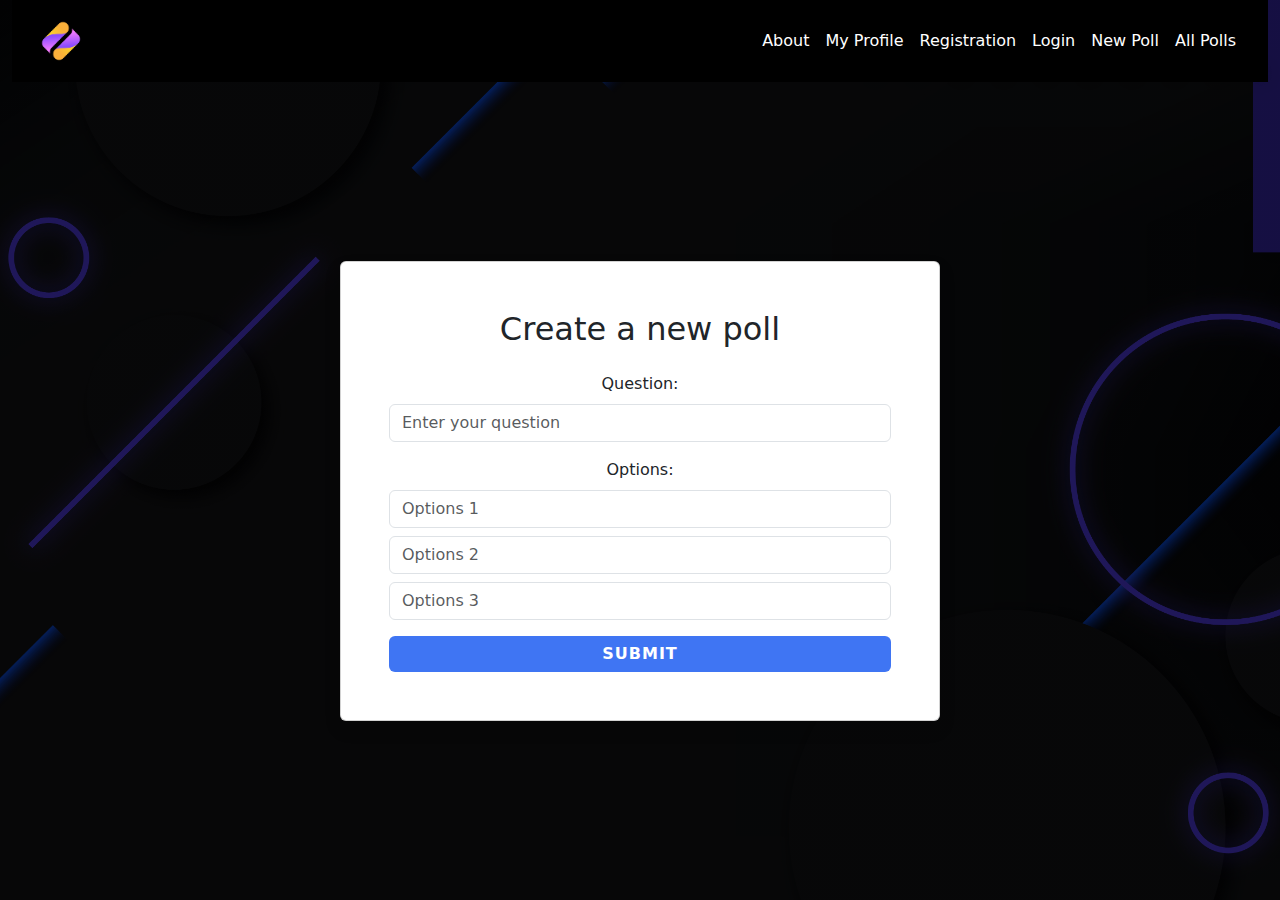
<file: index.html>
<!DOCTYPE html>
<html lang="uk">
<head>
  <meta charset="UTF-8">
  <meta name="viewport" content="width=device-width, initial-scale=1.0">
  <title>Створення опитування</title>
  <link href="https://cdn.jsdelivr.net/npm/bootstrap@5.3.3/dist/css/bootstrap.min.css" rel="stylesheet">
  <link rel="stylesheet" href="./css/style.css">
</head>
<body class="banner">
  <div class="container-fluid min-vh-100 d-flex flex-column">
    <header class="d-flex justify-content-between align-items-center py-3 px-4 custom-header flex-wrap flex-md-nowrap">
      <img src="./images/logo.png" class="img-fluid" alt="Логотип" style="height: 50px;">
      <nav class="w-100 w-md-auto mt-3 mt-md-0">
        <ul class="nav justify-content-center justify-content-md-end flex-wrap">
          <li class="nav-item"><a href="./about_page.html" class="nav-link text-white px-2">About</a></li>
          <li class="nav-item"><a href="./user_profile.html" class="nav-link text-white px-2">My Profile</a></li>
          <li class="nav-item"><a href="./registration.html" class="nav-link text-white px-2">Registration</a></li>
          <li class="nav-item"><a href="./login.html" class="nav-link text-white px-2">Login</a></li>
          <li class="nav-item"><a href="./create_poll.html" class="nav-link text-white px-2">New Poll</a></li>
          <li class="nav-item"><a href="./all_polls.html" class="nav-link text-white px-2">All Polls</a></li>
        </ul>
      </nav>
    </header>

    <main class="flex-grow-1 d-flex justify-content-center align-items-center text-center">
      <div class="card shadow p-5" style="max-width: 600px; width: 100%;">
        <h2 class="mb-4">Create a new poll</h2>
        <form>
          <div class="mb-3">
            <label for="question" class="form-label">Question:</label>
            <input type="text" id="question" name="question" class="form-control" placeholder="Enter your question">
          </div>

          <div class="mb-3">
            <label class="form-label">Options:</label>
            <input type="text" class="form-control mb-2" placeholder="Options 1">
            <input type="text" class="form-control mb-2" placeholder="Options 2">
            <input type="text" class="form-control mb-2" placeholder="Options 3">
          </div>

          <button type="submit" class="btn submit-button w-100">Submit</button>
        </form>
      </div>
    </main>
  </div>

  <script src="https://cdn.jsdelivr.net/npm/bootstrap@5.3.3/dist/js/bootstrap.bundle.min.js"></script>
</body>
</html>
</file>
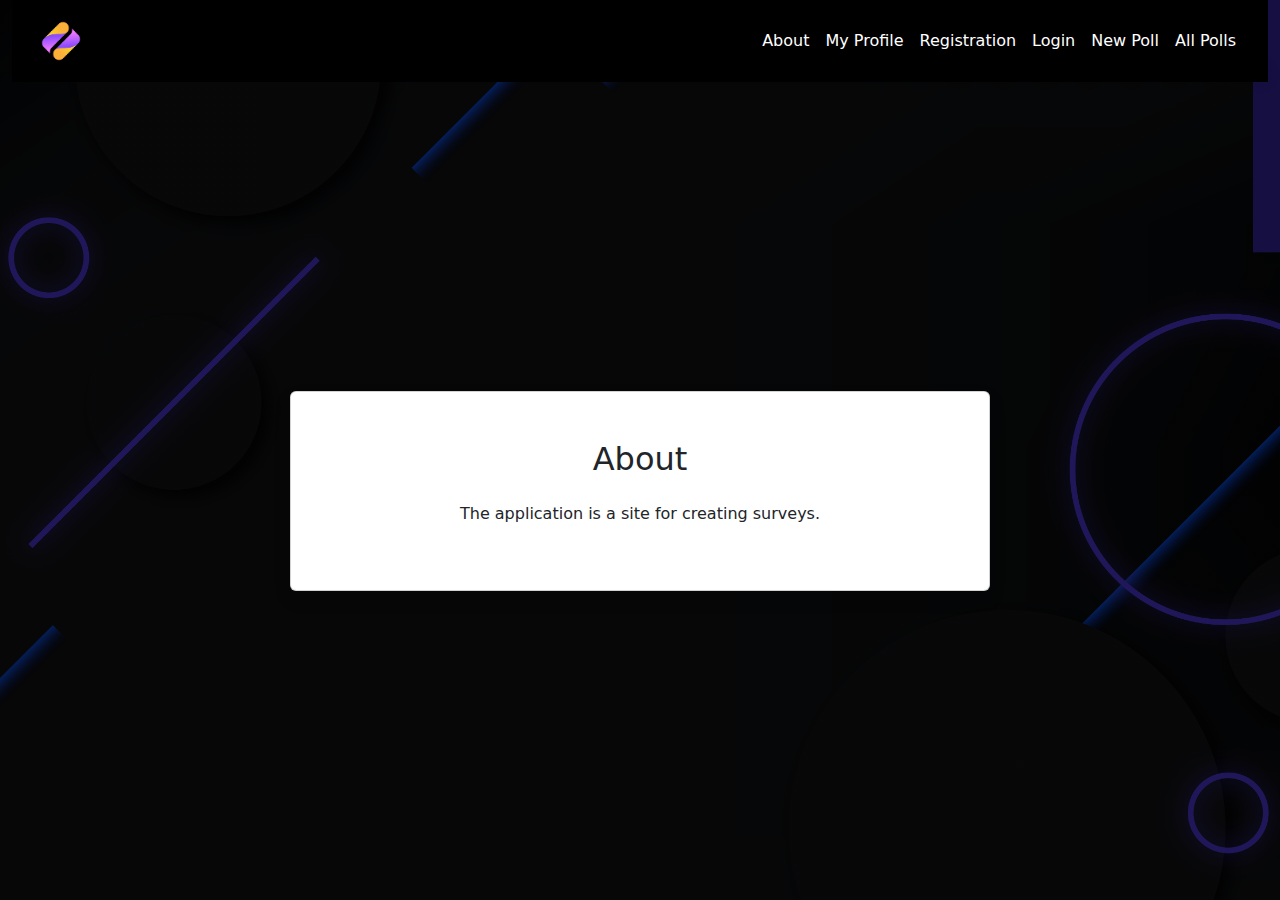
<file: about_page.html>
<!DOCTYPE html>
<html lang="uk">
<head>
  <meta charset="UTF-8">
  <meta name="viewport" content="width=device-width, initial-scale=1.0">
  <title>Про додаток</title>
  <link href="https://cdn.jsdelivr.net/npm/bootstrap@5.3.3/dist/css/bootstrap.min.css" rel="stylesheet">
  <link rel="stylesheet" href="./css/style.css">
</head>
<body class="banner">
  <div class="container-fluid min-vh-100 d-flex flex-column">
    <header class="d-flex justify-content-between align-items-center py-3 px-4 custom-header flex-wrap flex-md-nowrap">
      <img src="./images/logo.png" class="img-fluid" alt="Логотип" style="height: 50px;">
      <nav class="w-100 w-md-auto mt-3 mt-md-0">
        <ul class="nav justify-content-center justify-content-md-end flex-wrap">
          <li class="nav-item"><a href="./about_page.html" class="nav-link text-white px-2">About</a></li>
          <li class="nav-item"><a href="./user_profile.html" class="nav-link text-white px-2">My Profile</a></li>
          <li class="nav-item"><a href="./registration.html" class="nav-link text-white px-2">Registration</a></li>
          <li class="nav-item"><a href="./login.html" class="nav-link text-white px-2">Login</a></li>
          <li class="nav-item"><a href="./create_poll.html" class="nav-link text-white px-2">New Poll</a></li>
          <li class="nav-item"><a href="./all_polls.html" class="nav-link text-white px-2">All Polls</a></li>
        </ul>
      </nav>
    </header>

    <main class="flex-grow-1 d-flex justify-content-center align-items-center text-center">
      <div class="card shadow p-5" style="max-width: 700px; width: 100%;">
        <h2 class="mb-4">About</h2>
        <p>The application is a site for creating surveys.</p>
      </div>
    </main>
  </div>

  <script src="https://cdn.jsdelivr.net/npm/bootstrap@5.3.3/dist/js/bootstrap.bundle.min.js"></script>
</body>
</html>
</file>
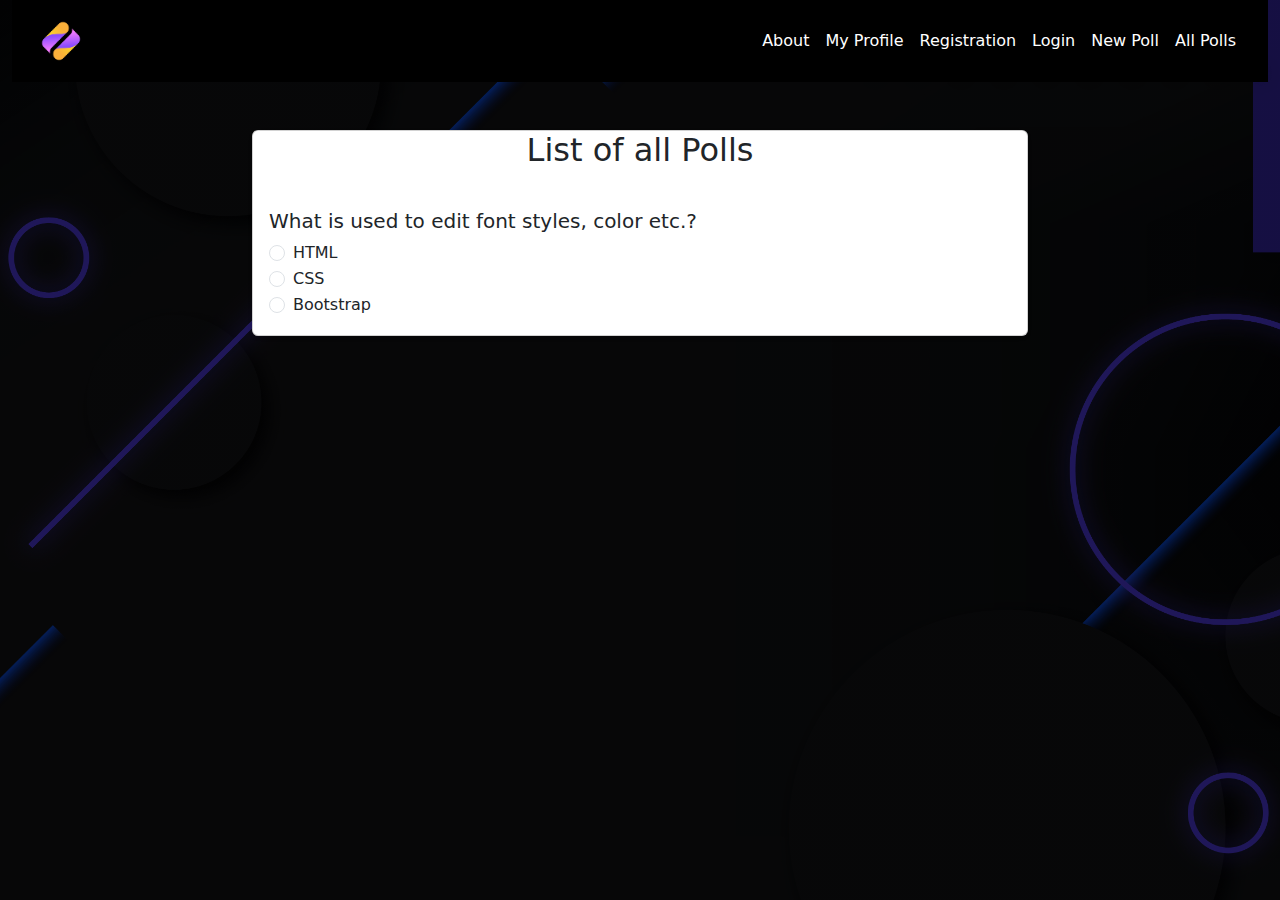
<file: all_polls.html>
<!DOCTYPE html>
<html lang="uk">
<head>
  <meta charset="UTF-8">
  <meta name="viewport" content="width=device-width, initial-scale=1.0">
  <title>Перегляд опитувань</title>
  <link href="https://cdn.jsdelivr.net/npm/bootstrap@5.3.3/dist/css/bootstrap.min.css" rel="stylesheet">
  <link rel="stylesheet" href="./css/style.css">
</head>
<body class="banner">
  <div class="container-fluid min-vh-100 d-flex flex-column">
    <header class="d-flex justify-content-between align-items-center py-3 px-4 custom-header flex-wrap flex-md-nowrap">
      <img src="./images/logo.png" class="img-fluid" alt="Логотип" style="height: 50px;">
      <nav class="w-100 w-md-auto mt-3 mt-md-0">
        <ul class="nav justify-content-center justify-content-md-end flex-wrap">
          <li class="nav-item"><a href="./about_page.html" class="nav-link text-white px-2">About</a></li>
          <li class="nav-item"><a href="./user_profile.html" class="nav-link text-white px-2">My Profile</a></li>
          <li class="nav-item"><a href="./registration.html" class="nav-link text-white px-2">Registration</a></li>
          <li class="nav-item"><a href="./login.html" class="nav-link text-white px-2">Login</a></li>
          <li class="nav-item"><a href="./create_poll.html" class="nav-link text-white px-2">New Poll</a></li>
          <li class="nav-item"><a href="./all_polls.html" class="nav-link text-white px-2">All Polls</a></li>
        </ul>
      </nav>
    </header>

    <main class="flex-grow-1 d-flex justify-content-center align-items-start py-5">
      <div class="container" style="max-width: 800px;">
        

        <div class="card mb-4 shadow-sm">
            <h2 class="text-center mb-4">List of all Polls</h2>
          <div class="card-body">
            <h5 class="card-title">What is used to edit font styles, color etc.?</h5>
            <form>
              <div class="form-check">
                <input class="form-check-input" type="radio" name="frontend" id="bootstrap">
                <label class="form-check-label" for="bootstrap">HTML</label>
              </div>
              <div class="form-check">
                <input class="form-check-input" type="radio" name="frontend" id="tailwind">
                <label class="form-check-label" for="tailwind">CSS</label>
              </div>
              <div class="form-check">
                <input class="form-check-input" type="radio" name="frontend" id="none">
                <label class="form-check-label" for="none">Bootstrap</label>
              </div>
            </form>
          </div>
        </div>

      </div>
    </main>
  </div>

  <script src="https://cdn.jsdelivr.net/npm/bootstrap@5.3.3/dist/js/bootstrap.bundle.min.js"></script>
</body>
</html>
</file>
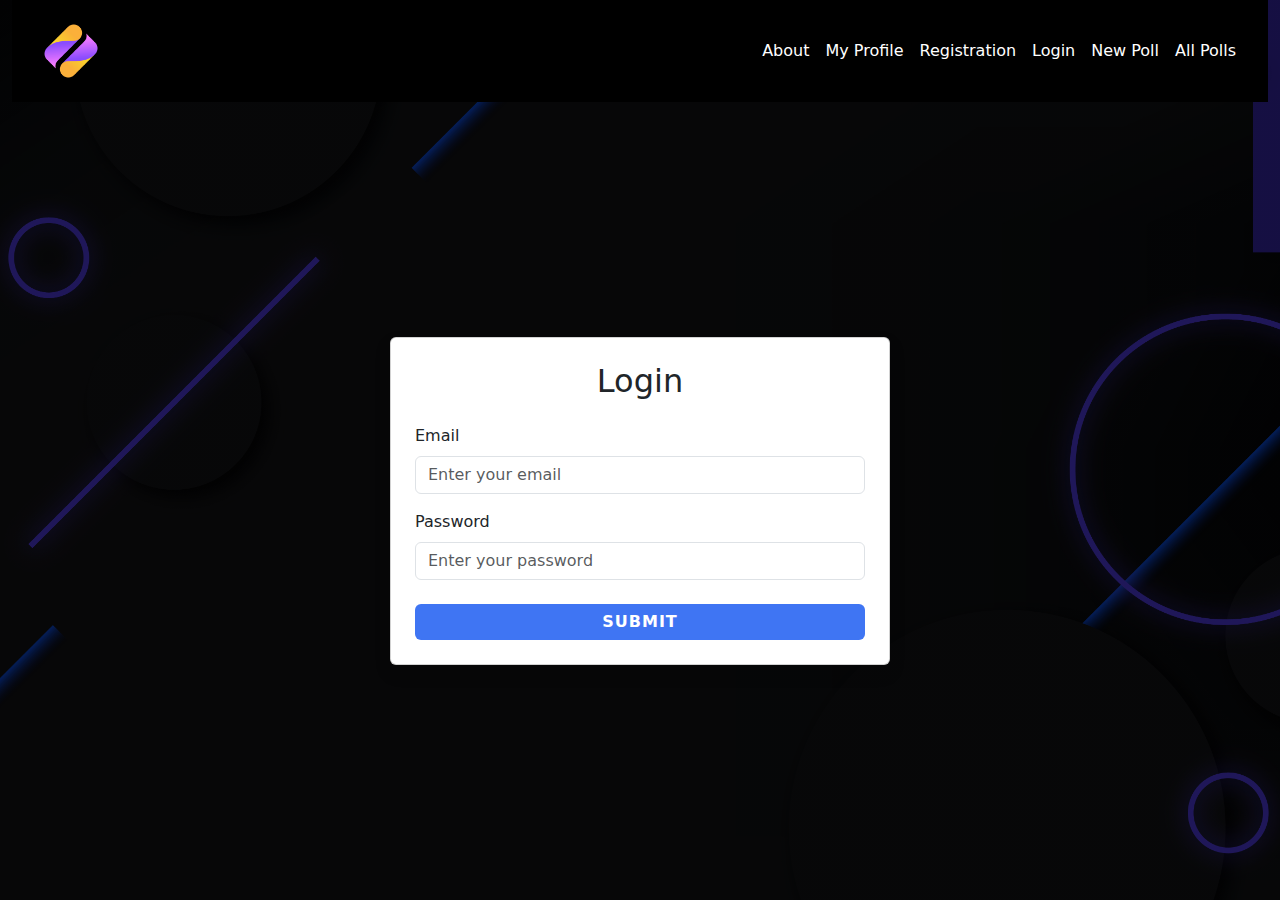
<file: login.html>
<!DOCTYPE html>
<html lang="uk">
<head>
  <meta charset="UTF-8">
  <meta name="viewport" content="width=device-width, initial-scale=1.0">
  <title>Вхід до сайту</title>
  <link href="https://cdn.jsdelivr.net/npm/bootstrap@5.3.3/dist/css/bootstrap.min.css" rel="stylesheet">
  <link rel="stylesheet" href="./css/style.css">
</head>
<body class="banner">
  <div class="container-fluid min-vh-100 d-flex flex-column">
    <header class="d-flex justify-content-between align-items-center py-3 px-4 custom-header flex-wrap flex-md-nowrap">
      <img src="./images/logo.png" class="img-fluid logo" alt="Логотип">
      <nav class="w-100 w-md-auto mt-3 mt-md-0">
        <ul class="nav justify-content-center justify-content-md-end flex-wrap">
          <li class="nav-item"><a href="./about_page.html" class="nav-link text-white px-2">About</a></li>
          <li class="nav-item"><a href="./user_profile.html" class="nav-link text-white px-2">My Profile</a></li>
          <li class="nav-item"><a href="./registration.html" class="nav-link text-white px-2">Registration</a></li>
          <li class="nav-item"><a href="./login.html" class="nav-link text-white px-2">Login</a></li>
          <li class="nav-item"><a href="./create_poll.html" class="nav-link text-white px-2">New Poll</a></li>
          <li class="nav-item"><a href="./all_polls.html" class="nav-link text-white px-2">All Polls</a></li>
        </ul>
      </nav>
    </header>

    <main class="flex-grow-1 d-flex justify-content-center align-items-center">
      <div class="card shadow p-4" style="max-width: 500px; width: 100%;">
        <h2 class="text-center mb-4">Login</h2>
        <form>
          <div class="mb-3">
            <label for="email" class="form-label">Email</label>
            <input type="email" class="form-control" id="email" placeholder="Enter your email">
          </div>
          <div class="mb-4">
            <label for="password" class="form-label">Password</label>
            <input type="password" class="form-control" id="password" placeholder="Enter your password">
          </div>
          <button type="submit" class="btn submit-button w-100">Submit</button>
        </form>
      </div>
    </main>
  </div>

  <script src="https://cdn.jsdelivr.net/npm/bootstrap@5.3.3/dist/js/bootstrap.bundle.min.js"></script>
</body>
</html>
</file>
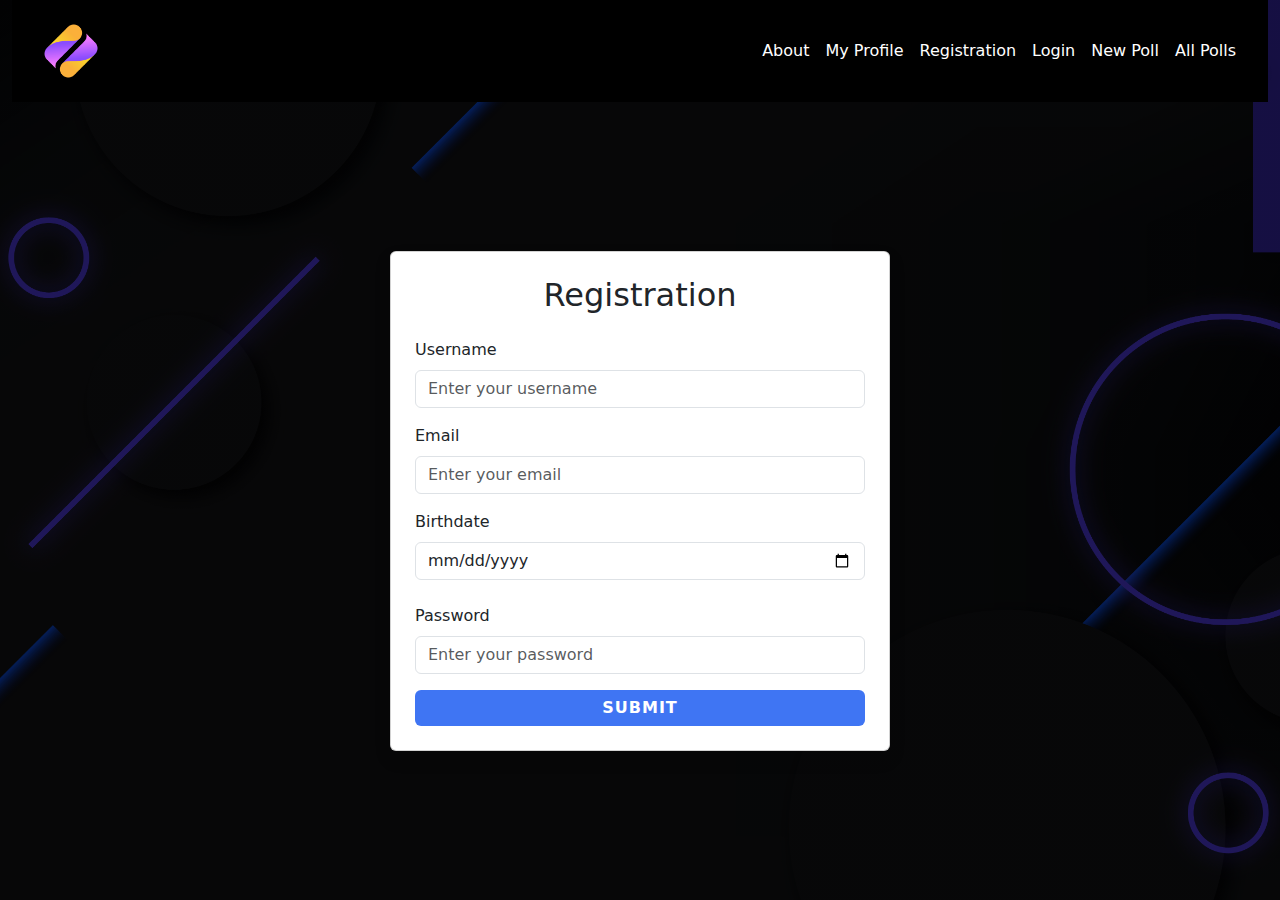
<file: registration.html>
<!DOCTYPE html>
<html lang="uk">
<head>
  <meta charset="UTF-8">
  <meta name="viewport" content="width=device-width, initial-scale=1.0">
  <title>Реєстрація</title>
  <link href="https://cdn.jsdelivr.net/npm/bootstrap@5.3.3/dist/css/bootstrap.min.css" rel="stylesheet">
  <link rel="stylesheet" href="./css/style.css">
</head>
<body class="banner">
	<div class="container-fluid min-vh-100 d-flex flex-column">
		<header class="d-flex justify-content-between align-items-center py-3 px-4 custom-header flex-wrap flex-md-nowrap">
		<img src="./images/logo.png" class="img-fluid logo" alt="Логотип">
		<nav class="w-100 w-md-auto mt-3 mt-md-0">
			<ul class="nav justify-content-center justify-content-md-end flex-wrap">
        <li class="nav-item"><a href="./about_page.html" class="nav-link text-white px-2">About</a></li>
        <li class="nav-item"><a href="./user_profile.html" class="nav-link text-white px-2">My Profile</a></li>
        <li class="nav-item"><a href="./registration.html" class="nav-link text-white px-2">Registration</a></li>
        <li class="nav-item"><a href="./login.html" class="nav-link text-white px-2">Login</a></li>
        <li class="nav-item"><a href="./create_poll.html" class="nav-link text-white px-2">New Poll</a></li>
        <li class="nav-item"><a href="./all_polls.html" class="nav-link text-white px-2">All Polls</a></li>
			</ul>
		  </nav>
		</header>
  

    <main class="flex-grow-1 d-flex justify-content-center align-items-center">
      <div class="card shadow p-4" style="max-width: 500px; width: 100%;">
        <h2 class="text-center mb-4">Registration</h2>
        <form>
          <div class="mb-3">
            <label for="username" class="form-label">Username</label>
            <input type="text" class="form-control" id="username" placeholder="Enter your username">
          </div>
          <div class="mb-3">
            <label for="email" class="form-label">Email</label>
            <input type="email" class="form-control" id="email" placeholder="Enter your email">
          </div>
          <div class="mb-4">
            <label for="birthdate" class="form-label">Birthdate</label>
            <input type="date" class="form-control" id="birthdate">
          </div>
          <div class="mb-3">
            <label for="password" class="form-label">Password</label>
            <input type="password" class="form-control" id="password" placeholder="Enter your password">
          </div>
          <button type="submit" class="btn submit-button w-100">Submit</button>
        </form>
      </div>
    </main>
  </div>

  <script src="https://cdn.jsdelivr.net/npm/bootstrap@5.3.3/dist/js/bootstrap.bundle.min.js"></script>
</body>
</html>
</file>
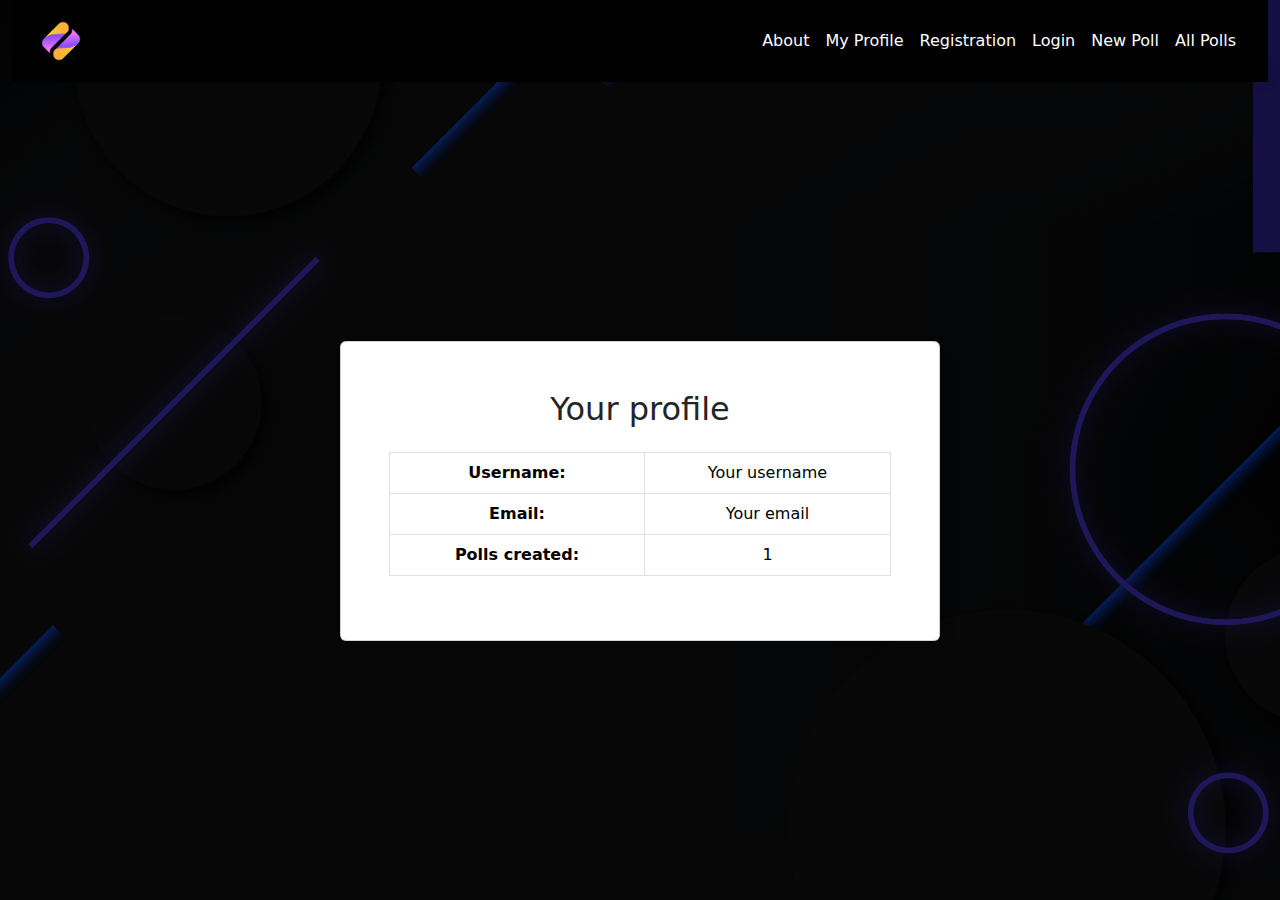
<file: user_profile.html>
<!DOCTYPE html>
<html lang="uk">
<head>
  <meta charset="UTF-8">
  <meta name="viewport" content="width=device-width, initial-scale=1.0">
  <title>Профіль</title>
  <link href="https://cdn.jsdelivr.net/npm/bootstrap@5.3.3/dist/css/bootstrap.min.css" rel="stylesheet">
  <link rel="stylesheet" href="./css/style.css">
</head>
<body class="banner">
  <div class="container-fluid min-vh-100 d-flex flex-column">
    <header class="d-flex justify-content-between align-items-center py-3 px-4 custom-header flex-wrap flex-md-nowrap">
      <img src="./images/logo.png" class="img-fluid" alt="Логотип" style="height: 50px;">
      <nav class="w-100 w-md-auto mt-3 mt-md-0">
        <ul class="nav justify-content-center justify-content-md-end flex-wrap">
          <li class="nav-item"><a href="./about_page.html" class="nav-link text-white px-2">About</a></li>
          <li class="nav-item"><a href="./user_profile.html" class="nav-link text-white px-2">My Profile</a></li>
          <li class="nav-item"><a href="./registration.html" class="nav-link text-white px-2">Registration</a></li>
          <li class="nav-item"><a href="./login.html" class="nav-link text-white px-2">Login</a></li>
          <li class="nav-item"><a href="./create_poll.html" class="nav-link text-white px-2">New Poll</a></li>
          <li class="nav-item"><a href="./all_polls.html" class="nav-link text-white px-2">All Polls</a></li>
        </ul>
      </nav>
    </header>

    <main class="flex-grow-1 d-flex justify-content-center align-items-center text-center">
      <div class="card shadow p-5" style="max-width: 600px; width: 100%;">
        <h2 class="mb-4">Your profile</h2>
        <table class="table table-bordered">
          <tbody>
            <tr>
              <th scope="row">Username:</th>
              <td>Your username</td>
            </tr>
            <tr>
              <th scope="row">Email:</th>
              <td>Your email</td>
            </tr>
            <tr>
              <th scope="row">Polls created:</th>
              <td>1</td>
            </tr>
          </tbody>
        </table>
      </div>
    </main>
  </div>

  <script src="https://cdn.jsdelivr.net/npm/bootstrap@5.3.3/dist/js/bootstrap.bundle.min.js"></script>
</body>
</html>
</file>
<file: css/style.css>
body{
    margin: 0;
    padding: 0;
}
.banner{
	width: 100%;
	height: 100vh;
	background: linear-gradient(rgba(0,0,0,0.65),rgba(0,0,0,0.65)),url(../images/background.jpg) no-repeat fixed;
	background-position: center;
	background-size: cover;
}
.custom-header {
    background-color: #000000; 
    color: rgb(255, 255, 255);   
  }

  .custom-header a {
    color: #ffffff;
    text-decoration: none;
  }

.logo {
    width: 70px;
    height: 70px;
    top: 0;
    left: 0;
    margin: 1px, 15px 50px;
    cursor: pointer;
    z-index: 1000;
    
}
  
.info{
	width: 80%;
	margin: auto;
	padding: 15px 0;
	display: flex;
	align-items: center;
	justify-content: space-between;
	border-radius: 10px 10px 10px 10px;
	background: linear-gradient(rgba(0,0,0,0.2),rgba(0,0,0,0.2));
}
.info ul li{
	list-style: none;
	display: inline-block;
	margin: 0 20px;
	position: relative;
}
.info ul li a{
	text-decoration: none;
	color: #fff;
	text-transform: uppercase;
}
.info ul li::after{
	content: '';
	height: 3px;
	width: 0;
	background: #009879;
	position: absolute;
	left: -1%;
	bottom: -3%;
	transition: 0.25s;
}
.info ul li:hover::after{
	width: 102%;
}

.content{
	width: 100%;
	height: 50%;
	position: absolute;
	top: 70%;
	transform: translateY(-50%);
	flex-direction: column;
	text-align: center;
	color: #fff;
}
.content hl{
	font-size: 40px;
	margin-top: 50pz;
}
.content p{
	font-size: 20px;
	margin-top: 30pz;
}
.content-form{
	width: 50%;
	margin: auto;
}

.icons{
	width: 25%;
	margin: auto;
	padding: 50px 0;
	display: flex;
	align-items: center;
	justify-content: space-between;
}

.icon{
	width: 50px;
	cursor: pointer;
}

.profile-table{
	border-collapse: collapse;
	margin: auto;
	font-size: 15px;
	border-radius: 5px 5px 5px 5px;
	overflow: hidden;
	box-shadow: 0 0 20px rgba(0, 0, 0, 0.15);
}
.profile-table th {
	background-color: #009879;
}
.profile-table td {
	padding: 12px 15px;
}
.profile-table tr {
	border-bottom: 1px solid #dddddd;
}

.submit-button {
    background-color: #3f75f3;    
    color: white;                 
    font-weight: bold;
    cursor: pointer;
    text-transform: uppercase;
    letter-spacing: 1px;
    border: none;
    transition: background-color 0.3s ease;
}

.submit-button:hover {
    background-color: #3c40c6;
}
@media only screen and (max-width: 768px) {
    
    .logo {
        max-height: 50px;
        height: auto;
        width: auto;
    }


    .info {
        text-align: center;
        grid-area: 2 / span 1;
        width: 768 px;
    }

    .info ul {
        padding: 0;
        margin: 10px 0;
    }

    .info ul li {
        margin: 10px 0;
        text-size-adjust: 80px;
    }

    .content {
        position: static;
        transform: none;
        height: auto;
        padding: 20px;
    }

    .content hl {
        font-size: 28px;
        margin-top: 30px;
    }

    .content p {
        font-size: 16px;
        margin-top: 20px;
    }

    .content-form {
        width: 90%;
    }

    .icons {
        width: 80%;
        flex-direction: row;
        justify-content: space-around;
    }

    .profile-table,
    .profile-table thead,
    .profile-table tbody,
    .profile-table th,
    .profile-table td,
    .profile-table tr {
        display: block;
        width: 100%;
    }

    .profile-table thead {
        display: none;
    }

    .profile-table tr {
        margin-bottom: 15px;
        border: 1px solid #ddd;
        padding: 10px;
        border-radius: 10px;
        box-shadow: 0 2px 6px rgba(0, 0, 0, 0.1);
    }

    .profile-table td {
        text-align: right;
        padding-left: 50%;
        position: relative;
    }

    .profile-table td::before {
        content: attr(data-label);
        position: absolute;
        left: 10px;
        width: 45%;
        padding-left: 10px;
        font-weight: bold;
        text-align: left;
    }
}
</file>
